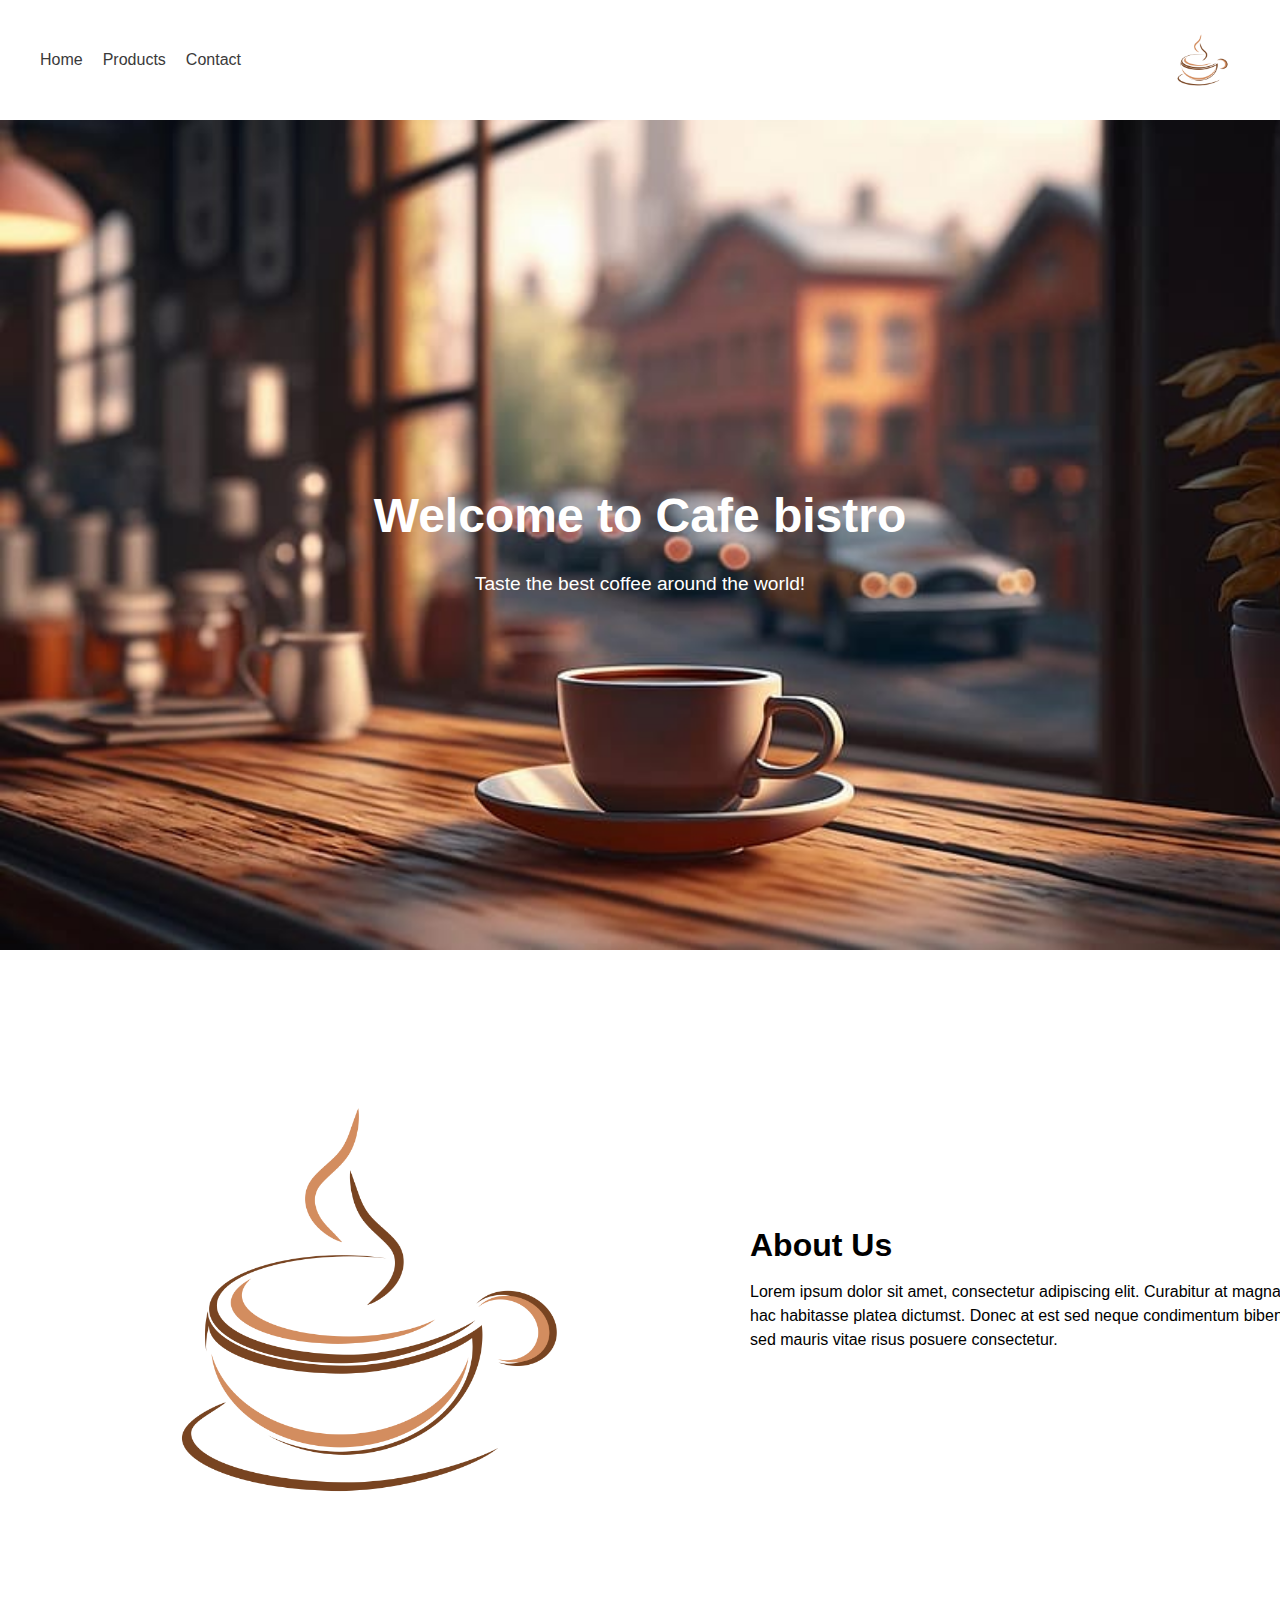
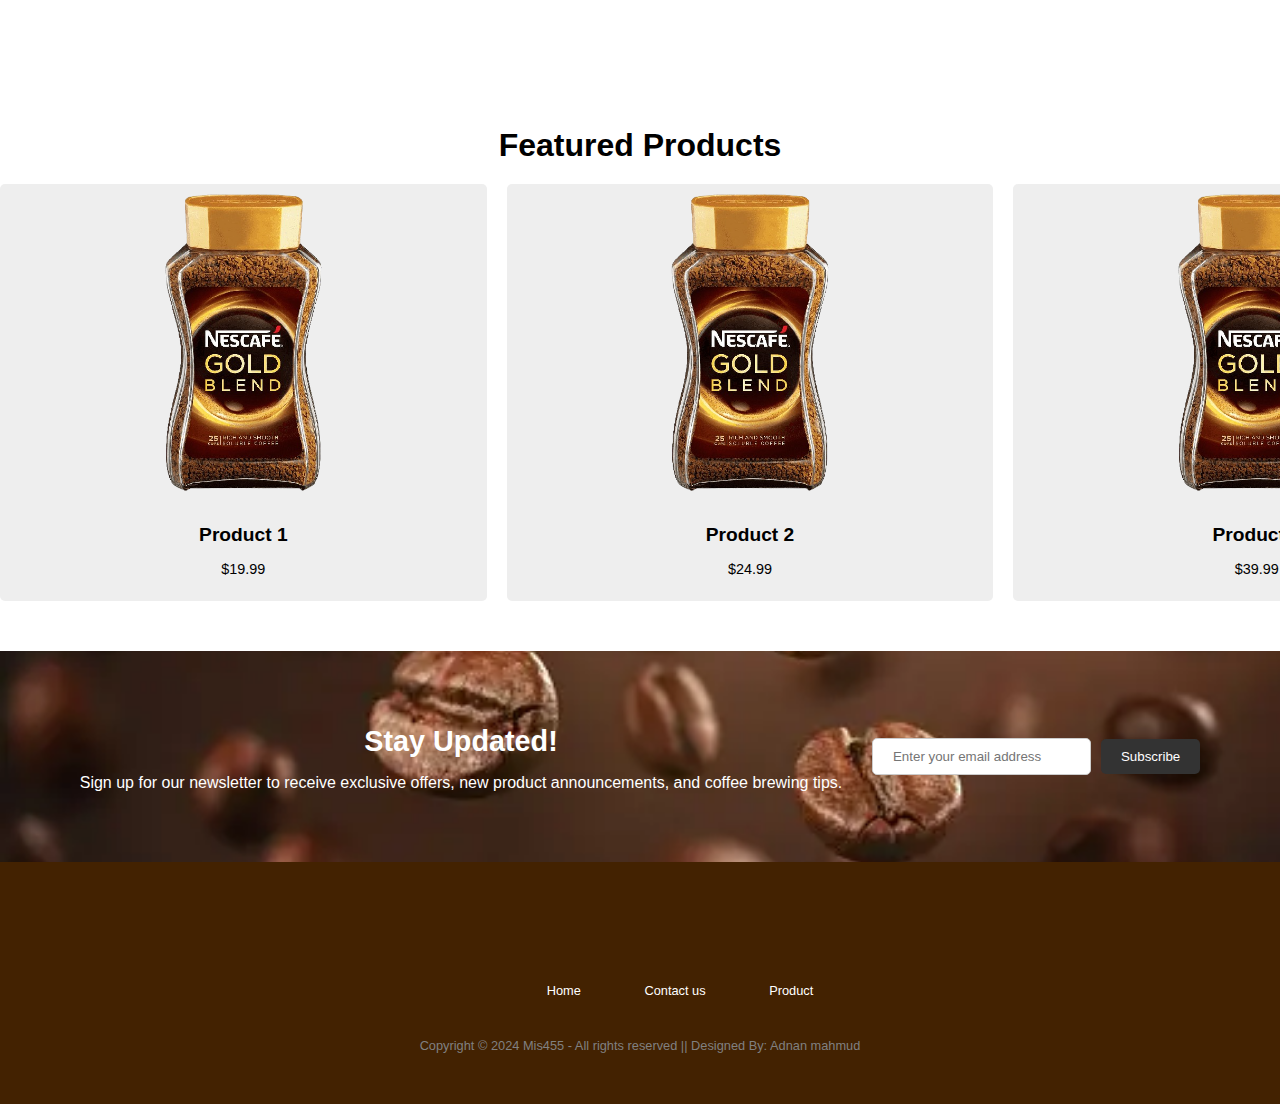
<file: Index.html>
<!DOCTYPE html>
<html lang="en">
<head>
    <meta charset="UTF-8">
    <meta name="viewport" content="width=device-width, initial-scale=1.0">
    <title>Landing Page</title>
    <link rel="stylesheet" href="/css/style.css">
</head>
<body>

    <!-- 2021830 adnan mahmud -->

    <header>
        <nav>
            <ul>
                <li><a href="/Index.html">Home</a></li>
                <li><a href="./Products.html">Products</a></li>
                <li><a href="/contact.html">Contact</a></li>
            </ul>
        </nav>
        <img class="logo" src="/images/logo.png" alt="Logo">
    </header>
    

    <section class="hero">
        
        <h1>Welcome to Cafe bistro</h1>
        <p>Taste the best coffee around the world!</p>
    </section>

    <section class="about">
        <img src="/images/logo.png" alt="About Us" class="about-image">
        <div class="about-content">
            <h2>About Us</h2>
            <p>Lorem ipsum dolor sit amet, consectetur adipiscing elit. Curabitur at magna eget urna placerat ornare. In hac habitasse platea dictumst. Donec at est sed neque condimentum bibendum sed ut quam. Vivamus sed mauris vitae risus posuere consectetur.</p>
        </div>
    </section>
 <!-- 2021830 adnan mahmud -->
    <section class="f-products">
        <h2>Featured Products</h2>
        <div class="f-product-container">
            <div class="f-product">
                <img src="/images/png-transparent-instant-coffee-latte-ipoh-white-coffee-cappuccino-coffee-gold-coffee-kona-coffee.png" alt="Product 1">
                <h3>Product 1</h3>
                <p>$19.99</p>
            </div>
            <div class="f-product">
                <img src="/images/png-transparent-instant-coffee-latte-ipoh-white-coffee-cappuccino-coffee-gold-coffee-kona-coffee.png" alt="Product 2">
                <h3>Product 2</h3>
                <p>$24.99</p>
            </div>
            <div class="f-product">
                <img src="/images/png-transparent-instant-coffee-latte-ipoh-white-coffee-cappuccino-coffee-gold-coffee-kona-coffee.png" alt="Product 3">
                <h3>Product 3</h3>
                <p>$39.99</p>
            </div>
        </div>
    </section>
 <!-- 2021830 adnan mahmud -->
    <section class="newsletter">
        <div class="new-cont">
            <h2>Stay Updated!</h2>
        <p>Sign up for our newsletter to receive exclusive offers, new product announcements, and coffee brewing tips.</p>
        </div>
        
        <form action="#">
          <input type="email" name="email" placeholder="Enter your email address">
          <button type="submit">Subscribe</button>
        </form>
      </section>

    <!-- FOOTER GOES HERE -->

    <footer>
        <div class="footer">
        <div class="row">
        <a href="#"><i class="fa fa-facebook"></i></a>
        <a href="#"><i class="fa fa-instagram"></i></a>
        <a href="#"><i class="fa fa-youtube"></i></a>
        <a href="#"><i class="fa fa-twitter"></i></a>
        </div>
        
        <div class="row">
        <ul>
        <li><a href="/Index.html">Home</a></li>
        <li><a href="/contact.html">Contact us</a></li>
        <li><a href="/Products.html">Product</a></li>
        </ul>
        </div>
        
        <div class="row">
         Copyright © 2024 Mis455 - All rights reserved || Designed By: Adnan mahmud 
        </div>
        </div>
        </footer>

</body>
</html>
</file>
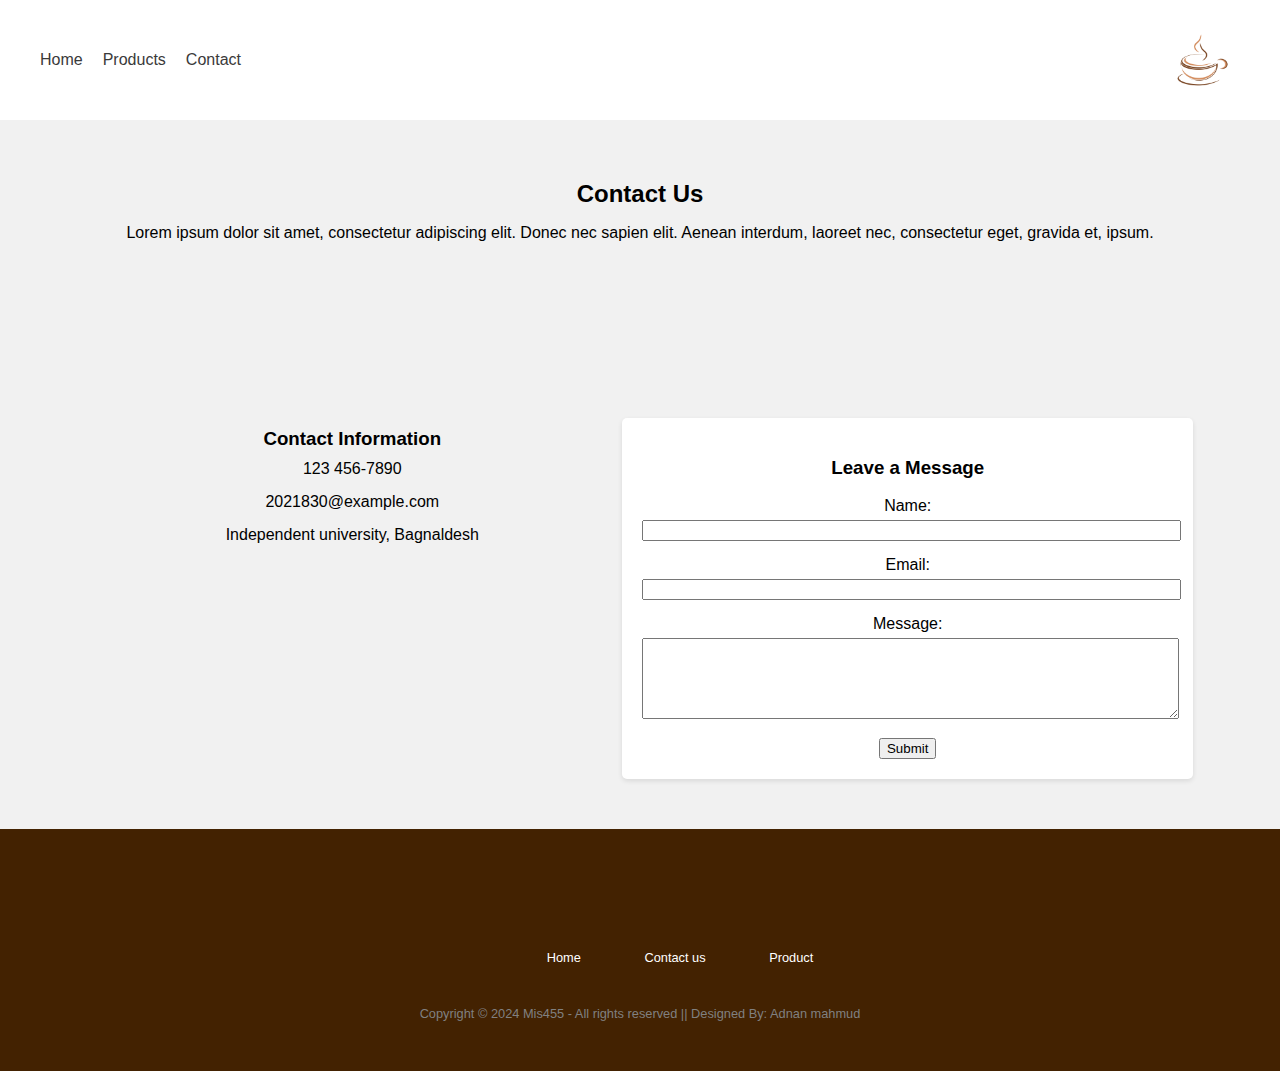
<file: contact.html>
<!DOCTYPE html>
<html lang="en">
<head>
    <meta charset="UTF-8">
    <meta name="viewport" content="width=device-width, initial-scale=1.0">
    <title>Contact Us</title>
    <link rel="stylesheet" href="/css/style.css">
</head>
<body>
    <header>
        <nav>
            <ul>
                <li><a href="/Index.html">Home</a></li>
                <li><a href="./Products.html">Products</a></li>
                <li><a href="/contact.html">Contact</a></li>
            </ul>
        </nav>
        <img class="logo" src="/images/logo.png" alt="Logo">
    </header>
  
        <section class="contact-section">
            <h2>Contact Us</h2>
            <p>Lorem ipsum dolor sit amet, consectetur adipiscing elit. Donec nec sapien elit. Aenean interdum, laoreet nec, consectetur eget, gravida et, ipsum.</p>
            <div class="contact-info">
                <h3>Contact Information</h3>
                <ul>
                    <li><i class="fa fa-phone" aria-hidden="true"></i> 123 456-7890</li>
                    <li><i class="fa fa-envelope" aria-hidden="true"></i> 2021830@example.com</li>
                    <li><i class="fa fa-map-marker" aria-hidden="true"></i> Independent university, Bagnaldesh</li>
                </ul>
            </div>
            <div class="contact-form">
                <h3>Leave a Message</h3>
                <form method="post"> <div class="form-group">
                        <label for="name">Name:</label>
                        <input type="text" name="name" id="name" required>
                    </div>
                    <div class="form-group">
                        <label for="email">Email:</label>
                        <input type="email" name="email" id="email" required>
                    </div>
                    <div class="form-group">
                        <label for="message">Message:</label>
                        <textarea name="message" id="message" rows="5" required></textarea>
                    </div>
                    <button type="submit">Submit</button>
                </form>
            </div>
        </section>
  
    <footer>
        <div class="footer">
        <div class="row">
        <a href="#"><i class="fa fa-facebook"></i></a>
        <a href="#"><i class="fa fa-instagram"></i></a>
        <a href="#"><i class="fa fa-youtube"></i></a>
        <a href="#"><i class="fa fa-twitter"></i></a>
        </div>
        
        <div class="row">
        <ul>
        <li><a href="/Index.html">Home</a></li>
        <li><a href="/contact.html">Contact us</a></li>
        <li><a href="/Products.html">Product</a></li>
        </ul>
        </div>
        
        <div class="row">
         Copyright © 2024 Mis455 - All rights reserved || Designed By: Adnan mahmud 
        </div>
        </div>
        </footer>
    </body>
</html>
</file>
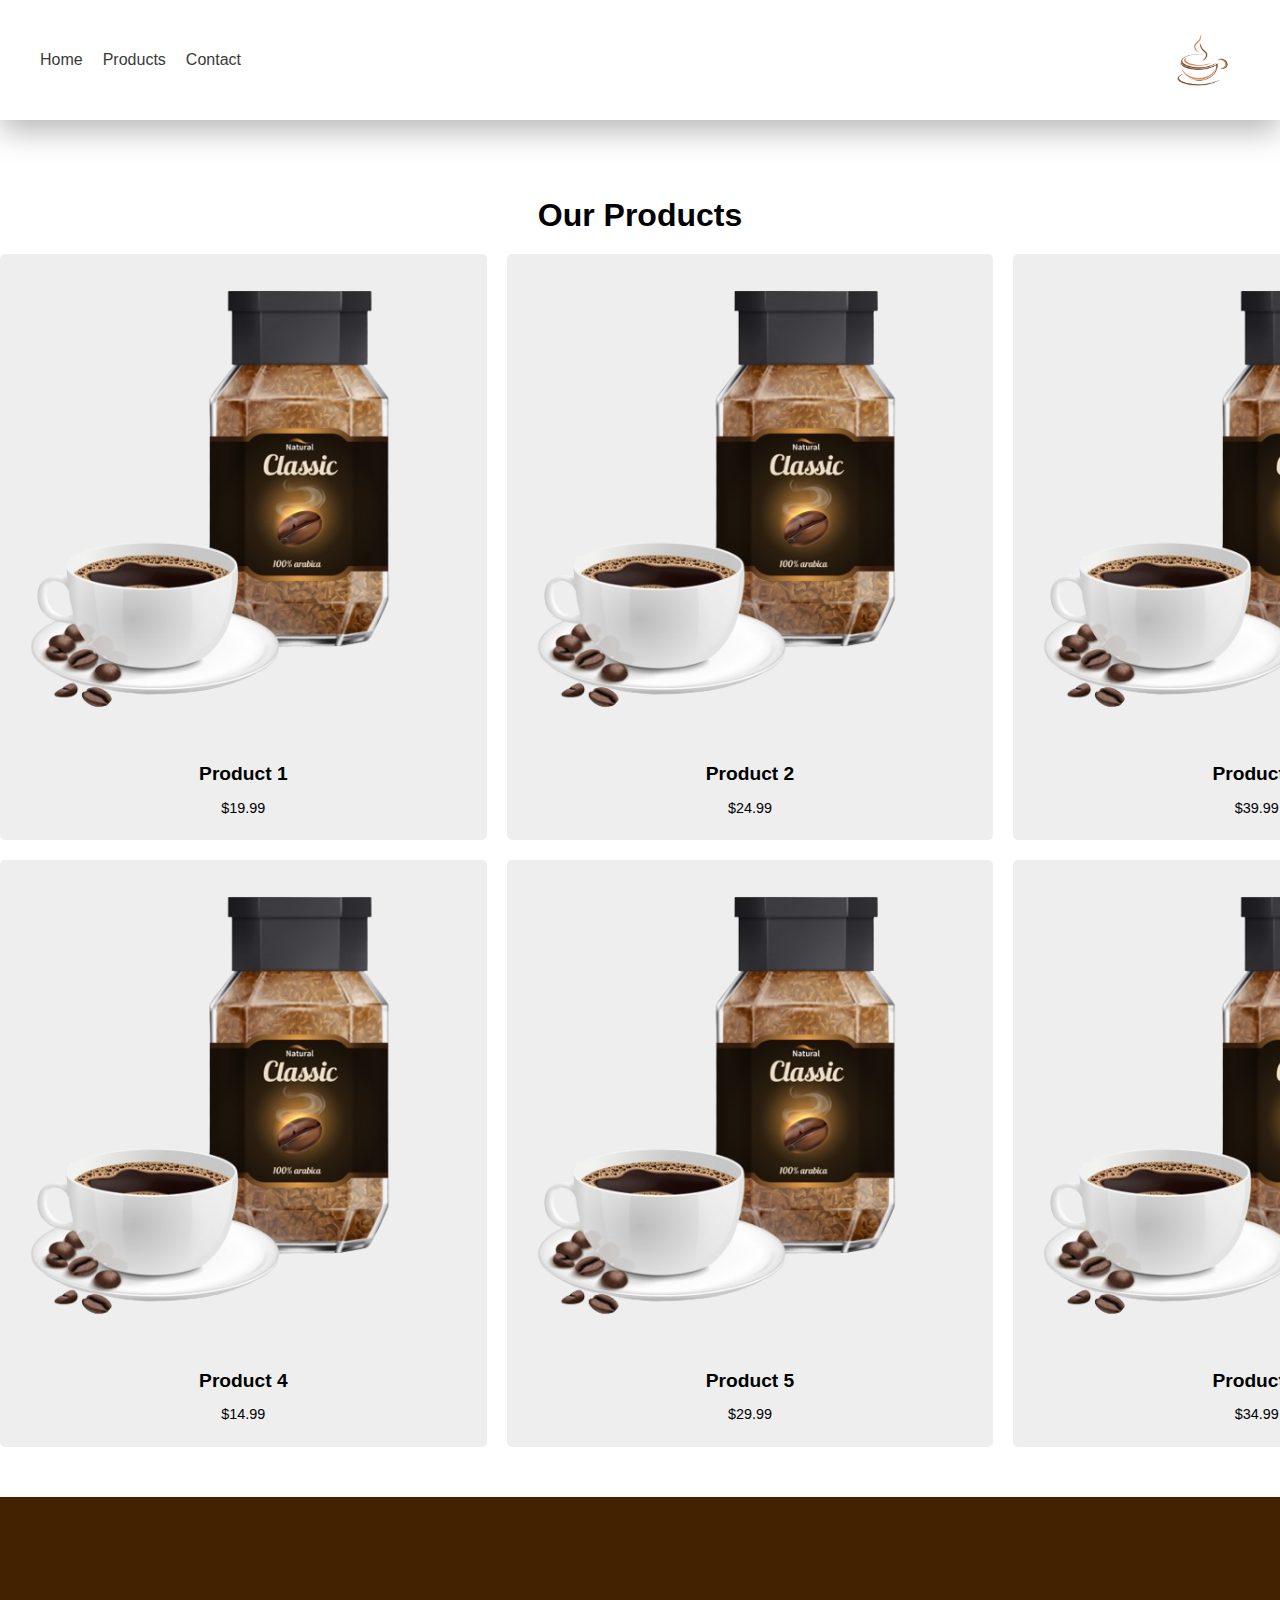
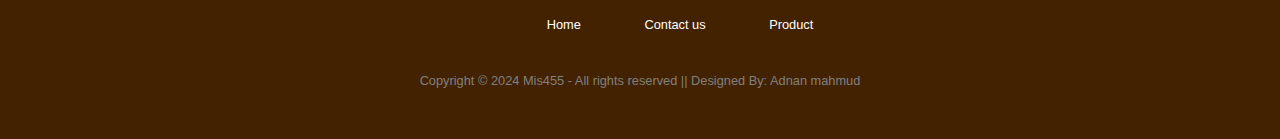
<file: Products.html>
<!DOCTYPE html>
<html lang="en">
<head>
    <meta charset="UTF-8">
    <meta name="viewport" content="width=device-width, initial-scale=1.0">
    <link rel="stylesheet" href="/css/style.css">
    <title>Document</title>
</head>
<body>
    <header>
        <nav>
            <ul>
                <li><a href="/Index.html">Home</a></li>
                <li><a href="./Products.html">Products</a></li>
                <li><a href="/contact.html">Contact</a></li>
            </ul>
        </nav>
        <img class="logo" src="/images/logo.png" alt="Logo">
    </header>
 <!-- 2021830 adnan mahmud -->
 <section class="products">
            <h2>Our Products</h2>
            <div class="product-container">
                <div class="product">
                    <img src="/images/1.png" alt="Product 1">
                    <h3>Product 1</h3>
                    <p>$19.99</p>
                </div>
                <div class="product">
                    <img src="/images/1.png" alt="Product 2">
                    <h3>Product 2</h3>
                    <p>$24.99</p>
                </div>
                <div class="product">
                    <img src="/images/1.png" alt="Product 3">
                    <h3>Product 3</h3>
                    <p>$39.99</p>
                </div>
                <div class="product">
                    <img src="/images/1.png" alt="Product 4">
                    <h3>Product 4</h3>
                    <p>$14.99</p>
                </div>
                <div class="product">
                    <img src="/images/1.png" alt="Product 5">
                    <h3>Product 5</h3>
                    <p>$29.99</p>
                </div>
                <div class="product">
                    <img src="/images/1.png" alt="Product 6">
                    <h3>Product 6</h3>
                    <p>$34.99</p>
                </div>
            </div>
        </section>
     <!-- 2021830 adnan mahmud -->
        <footer>
            <div class="footer">
            <div class="row">
            <a href="#"><i class="fa fa-facebook"></i></a>
            <a href="#"><i class="fa fa-instagram"></i></a>
            <a href="#"><i class="fa fa-youtube"></i></a>
            <a href="#"><i class="fa fa-twitter"></i></a>
            </div>
            
            <div class="row">
            <ul>
            <li><a href="/Index.html">Home</a></li>
            <li><a href="/contact.html">Contact us</a></li>
            <li><a href="/Products.html">Product</a></li>
            </ul>
            </div>
           <!-- 2021830 adnan mahmud -->  
            <div class="row">
             Copyright © 2024 Mis455 - All rights reserved || Designed By: Adnan mahmud 
            </div>
            </div>
            </footer>


</body>
</html>
</file>
<file: css/style.css>
/* General Styles */
body {
    margin: 0;
    padding: 0;
    font-family: sans-serif;
}

/* Navigation Bar */
header {
    display: flex;
    justify-content: space-between;
    align-items: center;
    padding: 20px 40px; /* Adjust padding as needed */
    background-color: #ffffff; /* Example background color */
    box-shadow: 0 10px 30px rgba(0, 0, 0, 0.3);
}

nav ul {
    list-style-type: none;
    margin: 0;
    padding: 0;
    display: flex;
}

nav ul li {
    margin-left: 20px; /* Adjust spacing between menu items */
}

nav ul li:first-child {
    margin-left: 0; /* Remove margin for the first item */
}

nav ul li a {
    text-decoration: none;
    color: #3a3a3a; /* Text color */
}

nav ul li a:hover {
    color: #ccc; /* Text color on hover */
}

.logo {
    margin-left: auto; /* Push logo to the right */
    width: 80px;
}


/* Hero Section */
.hero {
    position: relative;
    text-align: center;
    padding: 100px 0;
    background-image: url(/images/Hero-bg.jpg);
    background-repeat: no-repeat;
    background-size: cover;
    min-height: 70vh;
    display: flex;
    flex-direction: column;
    justify-content: center;
}

.hero img {
    width: 100%;
    height: auto;
    object-fit: cover;
    position: absolute;
    top: 0;
    left: 0;
    z-index: -1;
}

.hero h1 {
    color: #fff;
    font-size: 3em;
    margin-bottom: 10px;
}

.hero p {
    color: #fff;
    font-size: 1.2em;
}


/* About Section */
.about {
    width: 1500px;
    display: flex;
    padding: 50px;
    margin: 0 auto;
}

.about-image {
    width: 600px;
    
}

.about-content {
    width: 50%;
    padding-top: 200px;

    padding-left: 50px;
    margin: 0 auto;
}

.about h2 {
    font-size: 2em;
    margin-bottom: 10px;
}

.about p {
    font-size: 1em;
    line-height: 1.5;
}

/* PRODUCT SECTION */

.f-products {
    text-align: center;
    padding: 50px 0;
  }
  
  .f-products h2 {
    font-size: 2em;
    margin-bottom: 20px;
  }
  
  .f-product-container {
    display: flex;
    justify-content: space-between; /* Evenly distribute products horizontally */
    align-items: center;  /* Align product content vertically */
    gap: 20px; /* Spacing between products */
    width: 1500px;
    margin: 0 auto;
  }
  
  .f-product {
    background-color: #eeeeee;
    padding: 10px;
    border-radius: 5px;
    transition: box-shadow 0.3s ease;
    width: calc(33.33% - 20px); /* Adjust width based on number of products and gap */
  }
  
  .f-product:hover {
    box-shadow: 0 10px 30px rgba(0, 0, 0, 0.3);
  }
  
  .f-product img {
    width: 50%;
    height: 100;
    object-fit: cover;
    margin-bottom: 10px;
  }
  
  .f-product h3 {
    font-size: 1.2em;
    margin-bottom: 5px;
  }
  
  .f-product p {
    font-size: 0.9em;
  }
  

/*Products Page */
.products {
    text-align: center;
    padding: 50px 0;
  }
  
  .products h2 {
    font-size: 2em;
    margin-bottom: 20px;
  }
  
  .product-container {
    display: grid;
    grid-template-columns: repeat(3, 1fr); /* Three columns of equal width */
    gap: 20px; /* Spacing between products */
    width: 1500px;
    margin: 0 auto;
  }
  
  .product {
    background-color: #eeeeee;
    padding: 10px;
    border-radius: 5px;
    transition: box-shadow 0.3s ease;
  }
  
  .product:hover {
    box-shadow: 0 10px 30px rgba(0, 0, 0, 0.3);
  }
  
  .product img {
    width: 100%;
    height: 100;
    object-fit: cover;
    margin-bottom: 10px;
  }
  
  .product h3 {
    font-size: 1.2em;
    margin-bottom: 5px;
  }
  
  .product p {
    font-size: 0.9em;
  }
  



/* NEWS LETTER SECTION */


.newsletter {
    background-image: url(/images/2.webp);
    padding: 50px;
    background-repeat: no-repeat;
    background-position:center;
    background-size: cover;
    display: flex;
    flex-wrap: wrap;
    justify-content: space-evenly;
    align-items: center;
    text-align: center;
}

.newsletter h2 {
    font-size: 1.8em;
    margin-bottom: 10px;
    color: white;
}

.newsletter p {
    font-size: 1em;
    margin-bottom: 20px;
    color: white;
}

.newsletter .text-content {
    flex: 1;
    text-align: left;
}

.newsletter form {
    display: flex;
    align-items: center;
}

.newsletter input {
    padding: 10px 20px;
    border: 1px solid #ccc;
    border-radius: 5px;
    margin-right: 10px;
}

.newsletter button {
    background-color: #333;
    color: #fff;
    padding: 10px 20px;
    border: none;
    border-radius: 5px;
    cursor: pointer;
}

.newsletter button:hover {
    background-color: #222;
}

/* Footer */
.footer{
    background:#432201;
    padding:30px 0px;
    font-family: 'Play', sans-serif;
    text-align:center;
    }
    
    .footer .row{
    width:100%;
    margin:1% 0%;
    padding:0.6% 0%;
    color:gray;
    font-size:0.8em;
    }
    
    .footer .row a{
    text-decoration:none;
    color:rgb(255, 255, 255);
    transition:0.5s;
    }
    
    .footer .row a:hover{
    color:#fff;
    }
    
    .footer .row ul{
    width:100%;
    }
    
    .footer .row ul li{
    display:inline-block;
    margin:0px 30px;
    }
    
    .footer .row a i{
    font-size:2em;
    margin:0% 1%;
    }


    /* CONTACT FORM */

    /* General styles */
body {
    font-family: sans-serif;
    margin: 0;
    padding: 0;
}

.contact-section {
    padding: 50px;
    background-color: #f1f1f1;
    text-align: center;
}

.contact-section h2, .contact-info h3 {
    margin: 10px 0;
}
.contact-info {
    margin-top: 10rem;
}

.contact-info, .contact-form {
    display: inline-block;
    width: 45%;
    vertical-align: top;
}



.contact-info ul {
    list-style: none;
    padding: 0;
    margin: 0;
}

.contact-info li {
    margin-bottom: 15px;
}

.contact-form {
    padding: 20px;
    background-color: #fff;
    border-radius: 5px;
    margin-top: 10rem;
    box-shadow: 0 2px 5px rgba(0, 0, 0, 0.1);
}

.form-group {
    margin-bottom: 15px;
}

.form-group label {
    display: block;
    margin-bottom: 5px;
}

.form-group input, .form-group textarea {
    width: 100%;
</file>
